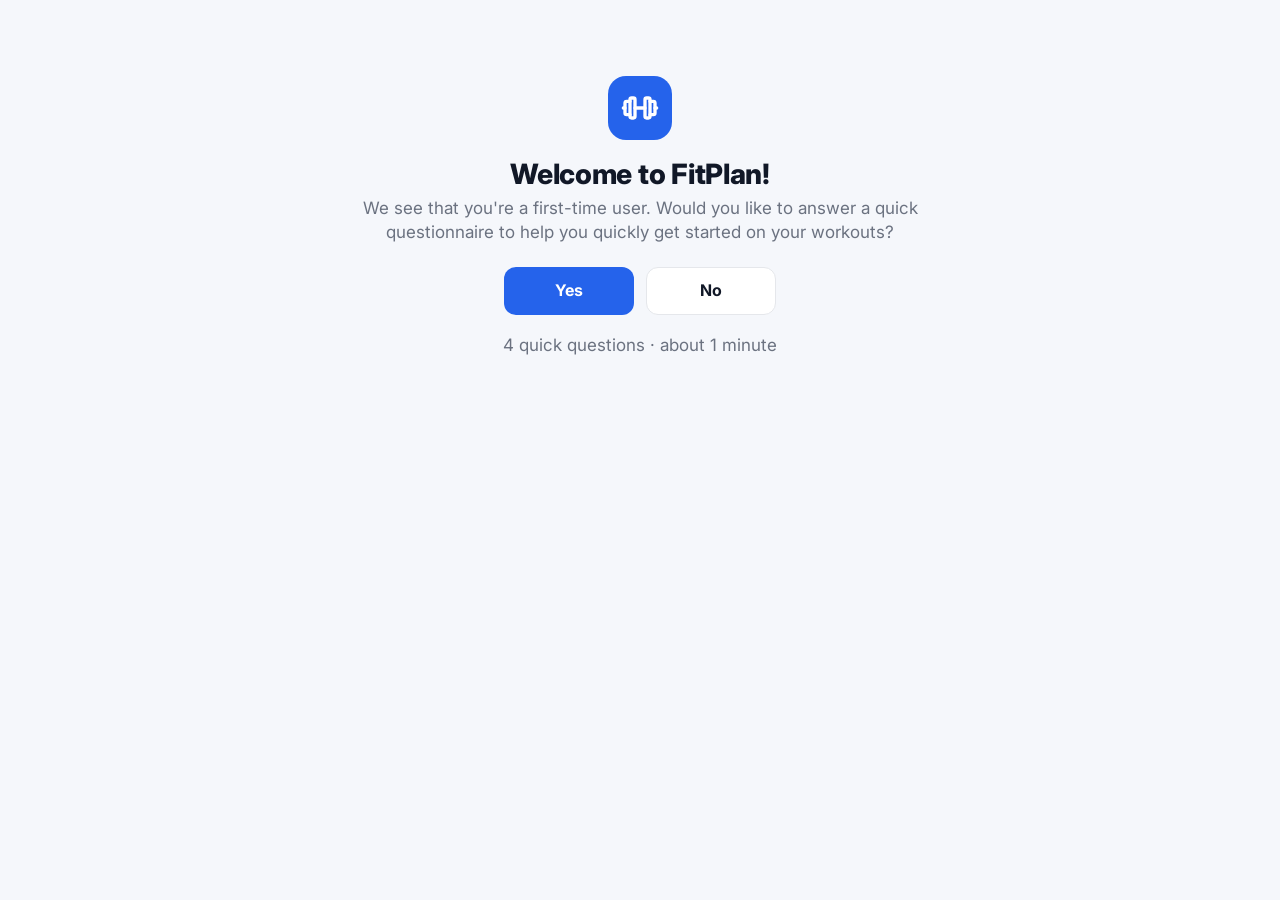
<file: index.html>
<!doctype html>
<html lang="en">
  <head>
    <meta charset="utf-8" />
    <meta name="viewport" content="width=device-width,initial-scale=1" />
    <title>FitPlan · Today</title>
    <link rel="preconnect" href="https://fonts.googleapis.com" />
    <link rel="preconnect" href="https://fonts.gstatic.com" crossorigin />
    <link
      href="https://fonts.googleapis.com/css2?family=Inter:wght@400;500;600;700;800&display=swap"
      rel="stylesheet"
    />
    <link rel="stylesheet" href="css/styles.css" />
  </head>
  <body data-page="today">
    <header class="top">
      <div class="top-in">
        <a class="brand" href="index.html" aria-label="FitPlan home"
          ><span class="mark"
            ><svg
              width="22"
              height="22"
              viewBox="0 0 24 24"
              fill="none"
              stroke="currentColor"
              stroke-width="2"
              stroke-linecap="round"
              stroke-linejoin="round"
              aria-hidden="true"
            >
              <path d="M2 12h1" />
              <path d="M6 8h-2a1 1 0 0 0 -1 1v6a1 1 0 0 0 1 1h2" />
              <path
                d="M6 7v10a1 1 0 0 0 1 1h1a1 1 0 0 0 1 -1v-10a1 1 0 0 0 -1 -1h-1a1 1 0 0 0 -1 1z"
              />
              <path d="M9 12h6" />
              <path
                d="M15 7v10a1 1 0 0 0 1 1h1a1 1 0 0 0 1 -1v-10a1 1 0 0 0 -1 -1h-1a1 1 0 0 0 -1 1z"
              />
              <path d="M18 8h2a1 1 0 0 1 1 1v6a1 1 0 0 1 -1 1h-2" />
              <path d="M22 12h-1" /></svg></span
          >FitPlan</a
        >
        <a
          class="icon-btn"
          href="exercises.html"
          aria-label="Search exercises"
          title="Exercises Index"
          ><svg
            width="22"
            height="22"
            viewBox="0 0 24 24"
            fill="none"
            stroke="currentColor"
            stroke-width="2"
            stroke-linecap="round"
            stroke-linejoin="round"
            aria-hidden="true"
          >
            <circle cx="11" cy="11" r="7" />
            <path d="M21 21l-4.3-4.3" /></svg
        ></a>
        <button
          class="icon-btn"
          data-a="settings"
          aria-label="Settings"
          title="Settings"
        >
          <svg
            width="22"
            height="22"
            viewBox="0 0 24 24"
            fill="none"
            stroke="currentColor"
            stroke-width="2"
            stroke-linecap="round"
            stroke-linejoin="round"
            aria-hidden="true"
          >
            <circle cx="12" cy="12" r="3" />
            <path
              d="M19.4 15a1.65 1.65 0 0 0 .33 1.82l.06.06a2 2 0 1 1-2.83 2.83l-.06-.06a1.65 1.65 0 0 0-1.82-.33 1.65 1.65 0 0 0-1 1.51V21a2 2 0 1 1-4 0v-.09a1.65 1.65 0 0 0-1-1.51 1.65 1.65 0 0 0-1.82.33l-.06.06a2 2 0 1 1-2.83-2.83l.06-.06a1.65 1.65 0 0 0 .33-1.82 1.65 1.65 0 0 0-1.51-1H3a2 2 0 1 1 0-4h.09a1.65 1.65 0 0 0 1.51-1 1.65 1.65 0 0 0-.33-1.82l-.06-.06a2 2 0 1 1 2.83-2.83l.06.06a1.65 1.65 0 0 0 1.82.33H9a1.65 1.65 0 0 0 1-1.51V3a2 2 0 1 1 4 0v.09a1.65 1.65 0 0 0 1 1.51 1.65 1.65 0 0 0 1.82-.33l.06-.06a2 2 0 1 1 2.83 2.83l-.06.06a1.65 1.65 0 0 0-.33 1.82V9a1.65 1.65 0 0 0 1.51 1H21a2 2 0 1 1 0 4h-.09a1.65 1.65 0 0 0-1.51 1z"
            />
          </svg>
        </button>
      </div>
    </header>
    <main id="main">
      <section id="welcome" class="center" hidden>
        <div class="logo">
          <svg
            width="40"
            height="40"
            viewBox="0 0 24 24"
            fill="none"
            stroke="currentColor"
            stroke-width="2"
            stroke-linecap="round"
            stroke-linejoin="round"
            aria-hidden="true"
          >
            <path d="M2 12h1" />
            <path d="M6 8h-2a1 1 0 0 0 -1 1v6a1 1 0 0 0 1 1h2" />
            <path
              d="M6 7v10a1 1 0 0 0 1 1h1a1 1 0 0 0 1 -1v-10a1 1 0 0 0 -1 -1h-1a1 1 0 0 0 -1 1z"
            />
            <path d="M9 12h6" />
            <path
              d="M15 7v10a1 1 0 0 0 1 1h1a1 1 0 0 0 1 -1v-10a1 1 0 0 0 -1 -1h-1a1 1 0 0 0 -1 1z"
            />
            <path d="M18 8h2a1 1 0 0 1 1 1v6a1 1 0 0 1 -1 1h-2" />
            <path d="M22 12h-1" />
          </svg>
        </div>
        <h1>Welcome to FitPlan!</h1>
        <p>
          We see that you're a first-time user. Would you like to answer a quick
          questionnaire to help you quickly get started on your workouts?
        </p>
        <div class="row">
          <button class="btn" data-a="ob-start">Yes</button
          ><button class="btn ghost" data-a="ob-skip">No</button>
        </div>
        <p class="small" style="margin-top: 18px">
          4 quick questions · about 1 minute
        </p>
      </section>

      <section id="ob" class="q" hidden>
        <div class="steps" aria-hidden="true">
          <i></i><i></i><i></i><i></i><i></i>
        </div>
        <div class="eyebrow" id="ob-eyebrow">Question 1/4</div>

        <div data-step="1">
          <h1>What is your gender?</h1>
          <p class="help">This helps us suggest starting weights.</p>
          <div class="field">
            <label for="g">Gender</label>
            <select id="g" class="inp" data-in="ob-gender">
              <option value="">Choose a gender…</option>
              <option>Male</option>
              <option>Female</option>
              <option>Other / non-binary</option>
              <option>Prefer not to say</option>
            </select>
          </div>
        </div>

        <div data-step="2" hidden>
          <h1>How much do you weigh?</h1>
          <p class="help">Pick your unit, then enter your weight.</p>
          <div style="text-align: center">
            <div class="seg" role="group" aria-label="Weight unit">
              <button data-a="ob-unit" data-u="lbs" aria-pressed="true">
                lbs</button
              ><button data-a="ob-unit" data-u="kg" aria-pressed="false">
                kg
              </button>
            </div>
          </div>
          <div class="field">
            <label for="wt">Your weight in <span id="wt-unit">lbs</span></label>
            <input
              id="wt"
              class="inp"
              data-in="ob-w"
              inputmode="decimal"
              autocomplete="off"
              placeholder="Your weight…"
            />
          </div>
        </div>

        <div data-step="3" hidden>
          <h1>Over the past three months, how often do you work out?</h1>
          <p class="help">&nbsp;</p>
          <div class="field">
            <label for="fq">Workout frequency</label>
            <select id="fq" class="inp" data-in="ob-freq">
              <option value="">How often…</option>
              <option value="never">Never</option>
              <option value="1-2">1–2 days per week</option>
              <option value="3-4">3–4 days per week</option>
              <option value="5+">5+ days per week</option>
            </select>
          </div>
        </div>

        <div data-step="4" hidden>
          <h1>What are your fitness goals?</h1>
          <p class="help">Click all that apply.</p>
          <fieldset style="border: 0; padding: 0; margin: 0">
            <legend class="sr">Fitness goals</legend>
            <div class="goals">
              <label class="goal"
                ><input type="checkbox" data-in="ob-goal" value="lose" />Lose
                weight</label
              >
              <label class="goal"
                ><input type="checkbox" data-in="ob-goal" value="muscle" />Build
                muscles</label
              >
              <label class="goal"
                ><input
                  type="checkbox"
                  data-in="ob-goal"
                  value="endurance"
                />Gain endurance (running, cycling)</label
              >
              <label class="goal"
                ><input type="checkbox" data-in="ob-goal" value="active" />Just
                staying active</label
              >
            </div>
          </fieldset>
        </div>

        <div data-step="5" hidden>
          <h1>Does this look right?</h1>
          <p class="help">We'll build a plan that starts today.</p>
          <div class="card summary">
            <dl>
              <div class="sr-row">
                <div>
                  <dt>Gender</dt>
                  <dd id="rv-gender"></dd>
                </div>
                <button
                  class="link"
                  data-a="ob-goto"
                  data-s="1"
                  aria-label="Edit gender"
                >
                  Edit
                </button>
              </div>
              <div class="sr-row">
                <div>
                  <dt>Weight</dt>
                  <dd id="rv-weight"></dd>
                </div>
                <button
                  class="link"
                  data-a="ob-goto"
                  data-s="2"
                  aria-label="Edit weight"
                >
                  Edit
                </button>
              </div>
              <div class="sr-row">
                <div>
                  <dt>Workout frequency</dt>
                  <dd id="rv-freq"></dd>
                </div>
                <button
                  class="link"
                  data-a="ob-goto"
                  data-s="3"
                  aria-label="Edit workout frequency"
                >
                  Edit
                </button>
              </div>
              <div class="sr-row">
                <div>
                  <dt>Goals</dt>
                  <dd id="rv-goals"></dd>
                </div>
                <button
                  class="link"
                  data-a="ob-goto"
                  data-s="4"
                  aria-label="Edit goals"
                >
                  Edit
                </button>
              </div>
            </dl>
          </div>
        </div>

        <div class="q-nav">
          <button class="btn ghost" data-a="ob-back">
            <svg
              width="18"
              height="18"
              viewBox="0 0 24 24"
              fill="none"
              stroke="currentColor"
              stroke-width="2"
              stroke-linecap="round"
              stroke-linejoin="round"
              aria-hidden="true"
            >
              <path d="M15 18l-6-6 6-6" />
            </svg>
            Back
          </button>
          <button class="btn" id="obnext" data-a="ob-next" disabled>
            Next
          </button>
          <button class="btn" id="obcreate" data-a="ob-create" hidden>
            Create my plan
          </button>
        </div>
      </section>

      <section id="ready" class="q" style="max-width: 760px" hidden>
        <div class="center" style="margin-top: 0">
          <div class="logo" style="background: var(--green)">
            <svg
              width="34"
              height="34"
              viewBox="0 0 24 24"
              fill="none"
              stroke="currentColor"
              stroke-width="2"
              stroke-linecap="round"
              stroke-linejoin="round"
              aria-hidden="true"
            >
              <path d="M20 6L9 17l-5-5" />
            </svg>
          </div>
          <h1>Your plan is ready!</h1>
          <p id="ready-sub"></p>
          <p class="small" style="margin: 14px 0 6px">Workouts per week</p>
          <div class="seg" role="group" aria-label="Workouts per week">
            <button data-a="perweek" data-n="2">2</button
            ><button data-a="perweek" data-n="3">3</button
            ><button data-a="perweek" data-n="4">4</button
            ><button data-a="perweek" data-n="5">5</button
            ><button data-a="perweek" data-n="6">6</button>
          </div>
        </div>
        <div class="card" style="margin-top: 18px">
          <h2>Your first week</h2>
          <ul class="exlist" id="ready-week"></ul>
        </div>
        <div class="grid3" style="margin-top: 14px" id="ready-workouts"></div>
        <div class="q-nav">
          <button class="btn" data-a="ob-done">Go to my plan</button>
        </div>
      </section>

      <section id="page" hidden>
        <div class="page-head">
          <div>
            <h1>Welcome back!</h1>
            <p class="muted" id="today-date"></p>
          </div>
        </div>
        <div id="today-main"></div>
        <div class="grid2" style="margin-top: 18px">
          <a class="tile" href="schedule.html"
            ><span class="ti"
              ><svg
                width="22"
                height="22"
                viewBox="0 0 24 24"
                fill="none"
                stroke="currentColor"
                stroke-width="2"
                stroke-linecap="round"
                stroke-linejoin="round"
                aria-hidden="true"
              >
                <rect x="3" y="5" width="18" height="16" rx="2" />
                <path d="M16 3v4M8 3v4M3 10h18" /></svg></span
            ><span
              ><span class="tt">Your Schedule</span
              ><span class="tb" id="tile-schedule"></span></span
          ></a>
          <a class="tile" href="plans.html"
            ><span class="ti"
              ><svg
                width="22"
                height="22"
                viewBox="0 0 24 24"
                fill="none"
                stroke="currentColor"
                stroke-width="2"
                stroke-linecap="round"
                stroke-linejoin="round"
                aria-hidden="true"
              >
                <rect x="5" y="3" width="14" height="18" rx="2" />
                <path d="M9 8h6M9 12h6M9 16h4" /></svg></span
            ><span
              ><span class="tt">Your Workout Plans</span
              ><span class="tb" id="tile-plans"></span></span
          ></a>
          <a class="tile" href="progress.html"
            ><span class="ti"
              ><svg
                width="22"
                height="22"
                viewBox="0 0 24 24"
                fill="none"
                stroke="currentColor"
                stroke-width="2"
                stroke-linecap="round"
                stroke-linejoin="round"
                aria-hidden="true"
              >
                <path d="M3 3v18h18" />
                <path d="M7 15l4-4 3 3 5-6" /></svg></span
            ><span
              ><span class="tt">Your Progress</span
              ><span class="tb" id="tile-progress"></span></span
          ></a>
          <a class="tile" href="exercises.html"
            ><span class="ti"
              ><svg
                width="22"
                height="22"
                viewBox="0 0 24 24"
                fill="none"
                stroke="currentColor"
                stroke-width="2"
                stroke-linecap="round"
                stroke-linejoin="round"
                aria-hidden="true"
              >
                <circle cx="12" cy="12" r="9" />
                <path
                  d="M9.5 9a2.5 2.5 0 1 1 3.5 2.3c-.7.3-1 .9-1 1.7M12 17h.01"
                /></svg></span
            ><span
              ><span class="tt">Exercises Index</span
              ><span class="tb">Unsure how to do it? Find out here.</span></span
            ></a
          >
        </div>
        <div id="today-bar"></div>
      </section>

      <section id="sub" hidden></section>
    </main>
    <nav class="nav" aria-label="Main">
      <div class="nav-in">
        <a href="index.html" aria-current="page"
          ><svg
            width="22"
            height="22"
            viewBox="0 0 24 24"
            fill="none"
            stroke="currentColor"
            stroke-width="2"
            stroke-linecap="round"
            stroke-linejoin="round"
            aria-hidden="true"
          >
            <path d="M3 11l9-8 9 8" />
            <path d="M5 10v10h14V10" /></svg
          ><span>Today</span></a
        >
        <a href="schedule.html"
          ><svg
            width="22"
            height="22"
            viewBox="0 0 24 24"
            fill="none"
            stroke="currentColor"
            stroke-width="2"
            stroke-linecap="round"
            stroke-linejoin="round"
            aria-hidden="true"
          >
            <rect x="3" y="5" width="18" height="16" rx="2" />
            <path d="M16 3v4M8 3v4M3 10h18" /></svg
          ><span>Schedule</span></a
        >
        <a href="plans.html"
          ><svg
            width="22"
            height="22"
            viewBox="0 0 24 24"
            fill="none"
            stroke="currentColor"
            stroke-width="2"
            stroke-linecap="round"
            stroke-linejoin="round"
            aria-hidden="true"
          >
            <rect x="5" y="3" width="14" height="18" rx="2" />
            <path d="M9 8h6M9 12h6M9 16h4" /></svg
          ><span>Plans</span></a
        >
        <a href="progress.html"
          ><svg
            width="22"
            height="22"
            viewBox="0 0 24 24"
            fill="none"
            stroke="currentColor"
            stroke-width="2"
            stroke-linecap="round"
            stroke-linejoin="round"
            aria-hidden="true"
          >
            <path d="M3 3v18h18" />
            <path d="M7 15l4-4 3 3 5-6" /></svg
          ><span>Progress</span></a
        >
      </div>
    </nav>

    <div class="overlay" id="settings" hidden>
      <div
        class="modal"
        role="dialog"
        aria-modal="true"
        aria-labelledby="set-title"
      >
        <h2 id="set-title">Settings</h2>
        <div class="setting">
          <div>
            <b>Profile</b>
            <div class="small muted" id="set-profile">
              No profile yet. Answer the questionnaire to create one.
            </div>
          </div>
        </div>
        <div class="setting">
          <div>
            <b>Units</b>
            <div class="small muted">
              Switching converts your plan, logs and personal bests
            </div>
          </div>
          <div
            class="seg"
            role="group"
            aria-label="Weight unit"
            style="margin: 0"
          >
            <button data-a="unit" data-u="lbs" aria-pressed="false">lbs</button
            ><button data-a="unit" data-u="kg" aria-pressed="true">kg</button>
          </div>
        </div>
        <div class="setting">
          <div>
            <b>Workout reminders</b>
            <div class="small muted">Notify me on workout days</div>
          </div>
          <button
            class="switch"
            id="set-notif"
            data-a="notif"
            aria-pressed="true"
            aria-label="Workout reminders"
          ></button>
        </div>
        <div class="setting">
          <div>
            <b>Privacy</b>
            <div class="small muted">
              Your workout data is stored only in this browser and is never
              shared.
            </div>
          </div>
        </div>
        <div class="setting">
          <div>
            <b>Reset demo</b>
            <div class="small muted">
              Clears everything and starts as a first-time user (Alt+Shift+R)
            </div>
          </div>
          <button class="btn sm danger" data-a="reset">Reset</button>
        </div>
        <div class="acts">
          <button class="btn ghost" data-a="close">Close</button>
        </div>
      </div>
    </div>

    <div class="overlay" id="confirm" hidden>
      <div
        class="modal"
        role="alertdialog"
        aria-modal="true"
        aria-labelledby="cf-title"
        aria-describedby="cf-msg"
      >
        <h2 id="cf-title"></h2>
        <p id="cf-msg" class="muted"></p>
        <div class="acts">
          <button class="btn ghost" data-a="close">Cancel</button
          ><button class="btn" id="cf-ok" data-a="ok">OK</button>
        </div>
      </div>
    </div>

    <div id="toast" role="status" aria-live="polite"></div>
    <noscript
      ><p style="padding: 20px">
        FitPlan needs JavaScript enabled to save your plan and workouts.
      </p></noscript
    >
    <script src="js/app.js"></script>
  </body>
</html>
</file>
<file: css/styles.css>
:root {
  --blue: #2563eb;
  --blue-d: #1d4ed8;
  --blue-l: #eef3ff;
  --green: #16a34a;
  --green-l: #e7f6ec;
  --gray: #9ca3af;
  --gray-l: #f1f3f6;
  --red: #dc2626;
  --red-l: #fdecec;
  --bg: #f5f7fb;
  --card: #fff;
  --text: #111827;
  --muted: #6b7280;
  --line: #e5e7eb;
  --r: 14px;
  --nav: 64px;
}
* {
  box-sizing: border-box;
}
[hidden] {
  display: none !important;
}
body.nonav .top,
body.nonav .nav {
  display: none;
}
a.icon-btn {
  color: inherit;
}
html,
body {
  margin: 0;
}
body {
  font-family:
    Inter,
    system-ui,
    -apple-system,
    "Segoe UI",
    Roboto,
    Arial,
    sans-serif;
  background: var(--bg);
  color: var(--text);
  font-size: 16px;
  line-height: 1.45;
  -webkit-font-smoothing: antialiased;
}
button,
input,
select {
  font: inherit;
  color: inherit;
}
button {
  cursor: pointer;
}
button:disabled {
  cursor: not-allowed;
}
:focus-visible {
  outline: 3px solid #93b4fb;
  outline-offset: 2px;
}
h1 {
  font-size: 28px;
  line-height: 1.2;
  margin: 0 0 4px;
  font-weight: 800;
  letter-spacing: -0.01em;
}
h2 {
  font-size: 18px;
  margin: 0 0 10px;
  font-weight: 700;
}
h3 {
  font-size: 16px;
  margin: 0;
  font-weight: 700;
}
p {
  margin: 0 0 10px;
}
.muted {
  color: var(--muted);
}
.small {
  font-size: 13px;
}
.sr {
  position: absolute;
  width: 1px;
  height: 1px;
  overflow: hidden;
  clip: rect(0 0 0 0);
  white-space: nowrap;
}

/* top bar */
.top {
  position: sticky;
  top: 0;
  z-index: 20;
  background: #fff;
  border-bottom: 1px solid var(--line);
}
.top-in {
  max-width: 1040px;
  margin: 0 auto;
  display: flex;
  align-items: center;
  gap: 4px;
  padding: 8px 16px;
}
.brand {
  text-decoration: none;
  font-weight: 800;
  font-size: 20px;
  color: var(--blue);
  display: flex;
  align-items: center;
  gap: 8px;
  margin-right: auto;
  background: none;
  border: 0;
  padding: 4px 0;
}
.brand .mark {
  width: 30px;
  height: 30px;
  border-radius: 9px;
  background: var(--blue);
  color: #fff;
  display: grid;
  place-items: center;
}
.icon-btn {
  width: 40px;
  height: 40px;
  border-radius: 10px;
  border: 0;
  background: transparent;
  display: grid;
  place-items: center;
  color: var(--text);
  flex: none;
}
.icon-btn:hover {
  background: var(--gray-l);
}
.icon-btn.danger {
  color: var(--red);
}
.icon-btn:disabled {
  color: #c7cbd2;
  background: none;
}

main {
  max-width: 1040px;
  margin: 0 auto;
  padding: 22px 16px calc(var(--nav) + 110px);
}
body.nonav main {
  padding-bottom: 40px;
}

/* bottom nav */
.nav {
  position: fixed;
  bottom: 0;
  left: 0;
  right: 0;
  background: #fff;
  border-top: 1px solid var(--line);
  z-index: 30;
}
.nav-in {
  max-width: 640px;
  margin: 0 auto;
  display: grid;
  grid-template-columns: repeat(4, 1fr);
  height: var(--nav);
}
.nav a {
  text-decoration: none;
  border: 0;
  background: none;
  display: flex;
  flex-direction: column;
  align-items: center;
  justify-content: center;
  gap: 2px;
  font-size: 12px;
  color: var(--muted);
  font-weight: 600;
}
.nav a[aria-current="page"] {
  color: var(--blue);
}
.nav a[aria-current="page"] svg {
  stroke-width: 2.4;
}

/* buttons */
.btn {
  display: inline-flex;
  align-items: center;
  justify-content: center;
  gap: 8px;
  min-height: 48px;
  padding: 0 22px;
  border-radius: 12px;
  border: 0;
  background: var(--blue);
  color: #fff;
  font-weight: 700;
  font-size: 16px;
}
.btn:hover {
  background: var(--blue-d);
}
.btn:disabled {
  background: #c9d3e6;
  color: #f8fafc;
}
.btn.ghost {
  background: #fff;
  color: var(--text);
  border: 1px solid var(--line);
}
.btn.ghost:hover {
  background: var(--gray-l);
}
.btn.danger {
  background: var(--red);
}
.btn.sm {
  min-height: 38px;
  padding: 0 14px;
  font-size: 14px;
  border-radius: 10px;
}
.btn.wide {
  width: 100%;
}
.link {
  background: none;
  border: 0;
  color: var(--blue);
  font-weight: 600;
  padding: 4px 0;
}
.link.danger {
  color: var(--red);
}
.actionbar {
  position: fixed;
  left: 0;
  right: 0;
  bottom: var(--nav);
  padding: 12px 16px 12px;
  background: linear-gradient(rgba(245, 247, 251, 0), var(--bg) 35%);
  z-index: 25;
}
body.nonav .actionbar {
  bottom: 0;
}
.actionbar-in {
  max-width: 640px;
  margin: 0 auto;
  display: flex;
  gap: 10px;
}
.actionbar .btn {
  flex: 1;
  box-shadow: 0 6px 18px rgba(37, 99, 235, 0.25);
}
.actionbar .btn:disabled {
  box-shadow: none;
}
.actionbar .hint {
  position: absolute;
  top: -10px;
  left: 0;
  right: 0;
  text-align: center;
}

/* cards */
.card {
  background: var(--card);
  border: 1px solid var(--line);
  border-radius: var(--r);
  padding: 18px;
}
.card + .card {
  margin-top: 14px;
}
.stack > * + * {
  margin-top: 14px;
}
.grid2 {
  display: grid;
  grid-template-columns: repeat(2, 1fr);
  gap: 14px;
}
.grid3 {
  display: grid;
  grid-template-columns: repeat(3, 1fr);
  gap: 14px;
}
.grid4 {
  display: grid;
  grid-template-columns: repeat(4, 1fr);
  gap: 14px;
}
.page-head {
  display: flex;
  align-items: flex-start;
  justify-content: space-between;
  gap: 12px;
  margin-bottom: 18px;
  flex-wrap: wrap;
}
.sub-head {
  display: flex;
  align-items: center;
  gap: 8px;
  margin: -6px 0 14px;
}
.back {
  display: inline-flex;
  align-items: center;
  gap: 4px;
  background: none;
  border: 0;
  color: var(--blue);
  font-weight: 600;
  padding: 6px 8px 6px 0;
}
.pill {
  display: inline-flex;
  align-items: center;
  gap: 4px;
  font-size: 12px;
  font-weight: 700;
  padding: 3px 9px;
  border-radius: 999px;
  background: var(--blue-l);
  color: var(--blue);
}
.pill.green {
  background: var(--green-l);
  color: var(--green);
}
.pill.gray {
  background: var(--gray-l);
  color: var(--muted);
}
.state-done {
  border-left: 5px solid var(--green);
}
.state-todo {
  border-left: 5px solid var(--blue);
}
.state-rest {
  border-left: 5px solid var(--gray);
  background: #fafbfc;
}
.exlist {
  list-style: none;
  margin: 10px 0 0;
  padding: 0;
}
.exlist li {
  display: flex;
  justify-content: space-between;
  gap: 12px;
  padding: 9px 0;
  border-top: 1px solid var(--line);
}
.exlist li:first-child {
  border-top: 0;
}
.exlist .n {
  font-weight: 600;
}
.exlist .d {
  color: var(--muted);
  white-space: nowrap;
}
.empty {
  text-align: center;
  padding: 36px 18px;
}
.empty svg {
  color: var(--gray);
}

/* tiles (today) */
.tile {
  color: inherit;
  text-decoration: none;
  display: flex;
  gap: 14px;
  text-align: left;
  width: 100%;
  background: #fff;
  border: 1px solid var(--line);
  border-radius: var(--r);
  padding: 16px;
  min-height: 120px;
}
.tile:hover {
  border-color: #bcccf5;
  box-shadow: 0 2px 10px rgba(17, 24, 39, 0.05);
}
.tile .ti {
  flex: none;
  width: 46px;
  height: 46px;
  border-radius: 12px;
  display: grid;
  place-items: center;
  background: var(--blue-l);
  color: var(--blue);
}
.tile .tt,
.tile .tb {
  display: block;
}
.tile .tt {
  font-weight: 700;
  font-size: 17px;
  margin-bottom: 4px;
}
.tile .tb {
  font-size: 14px;
  color: var(--muted);
}
.tile .tb b {
  color: var(--blue);
  font-weight: 600;
}

/* welcome / onboarding */
.center {
  max-width: 560px;
  margin: 6vh auto 0;
  text-align: center;
}
.center .logo {
  width: 64px;
  height: 64px;
  border-radius: 18px;
  background: var(--blue);
  color: #fff;
  display: grid;
  place-items: center;
  margin: 0 auto 18px;
}
.center p {
  color: var(--muted);
  font-size: 17px;
}
.row {
  display: flex;
  gap: 12px;
  justify-content: center;
  flex-wrap: wrap;
  margin-top: 22px;
}
.row .btn {
  min-width: 130px;
}
.steps {
  display: flex;
  gap: 6px;
  justify-content: center;
  margin: 0 0 18px;
}
.steps i {
  width: 38px;
  height: 6px;
  border-radius: 9px;
  background: var(--line);
}
.steps i.on {
  background: var(--blue);
}
.q {
  max-width: 520px;
  margin: 4vh auto 0;
}
.q .eyebrow {
  color: var(--blue);
  font-weight: 700;
  font-size: 14px;
  text-align: center;
}
.q h1 {
  text-align: center;
  font-size: 26px;
  margin: 6px 0 4px;
}
.q .help {
  text-align: center;
  color: var(--muted);
  margin-bottom: 22px;
}
.field {
  display: block;
}
.field label,
.lbl {
  display: block;
  font-weight: 600;
  font-size: 14px;
  margin-bottom: 6px;
}
.inp,
select.inp {
  width: 100%;
  height: 50px;
  border: 1.5px solid #cfd5df;
  border-radius: 12px;
  padding: 0 14px;
  background: #fff;
  font-size: 17px;
}
.inp:focus {
  border-color: var(--blue);
  outline: none;
  box-shadow: 0 0 0 3px #dbe6ff;
}
.inp.bad {
  border-color: var(--red);
}
.err {
  color: var(--red);
  font-size: 14px;
  margin-top: 6px;
  min-height: 20px;
}
.seg {
  display: inline-flex;
  border: 1.5px solid #cfd5df;
  border-radius: 12px;
  padding: 3px;
  background: #fff;
  margin: 0 auto 14px;
}
.seg button {
  border: 0;
  background: none;
  padding: 8px 22px;
  border-radius: 9px;
  font-weight: 700;
  color: var(--muted);
}
.seg button[aria-pressed="true"] {
  background: var(--blue);
  color: #fff;
}
.goals {
  display: grid;
  grid-template-columns: 1fr 1fr;
  gap: 10px;
}
.goal {
  display: flex;
  gap: 10px;
  align-items: center;
  border: 1.5px solid #cfd5df;
  border-radius: 12px;
  padding: 14px;
  background: #fff;
  cursor: pointer;
  font-weight: 600;
}
.goal.on {
  border-color: var(--blue);
  background: var(--blue-l);
}
.goal input {
  width: 20px;
  height: 20px;
  accent-color: var(--blue);
  flex: none;
}
.q-nav {
  display: flex;
  gap: 10px;
  margin-top: 26px;
}
.q-nav .btn {
  flex: 1;
}
.summary {
  text-align: left;
}
.summary dl {
  margin: 0;
}
.summary .sr-row {
  display: flex;
  justify-content: space-between;
  gap: 12px;
  padding: 12px 0;
  border-top: 1px solid var(--line);
  align-items: center;
}
.summary .sr-row:first-child {
  border-top: 0;
}
.summary dt {
  color: var(--muted);
  font-size: 14px;
}
.summary dd {
  margin: 0;
  font-weight: 600;
}

/* schedule */
.weeknav {
  display: flex;
  align-items: center;
  gap: 6px;
}
.weeknav .icon-btn {
  border: 1px solid var(--line);
  background: #fff;
}
.weeknav span {
  font-weight: 600;
  font-size: 14px;
  min-width: 150px;
  text-align: center;
}
.week {
  display: grid;
  grid-template-columns: repeat(7, 1fr);
  gap: 8px;
}
.day {
  background: #fff;
  border: 1.5px solid var(--line);
  border-radius: 12px;
  padding: 10px 8px;
  min-height: 116px;
  text-align: left;
  display: flex;
  flex-direction: column;
  gap: 6px;
  position: relative;
}
.day:hover {
  border-color: #bcccf5;
}
.day .dn {
  font-size: 12px;
  font-weight: 700;
  color: var(--muted);
  text-transform: uppercase;
  letter-spacing: 0.04em;
}
.day .dd {
  width: 32px;
  height: 32px;
  border-radius: 50%;
  display: grid;
  place-items: center;
  font-weight: 700;
}
.day.today .dd {
  border: 2.5px solid var(--blue);
  color: var(--blue);
}
.day .dl {
  font-size: 13px;
  font-weight: 600;
  color: var(--blue);
  line-height: 1.25;
}
.day .dot {
  display: none;
  width: 8px;
  height: 8px;
  border-radius: 50%;
  background: var(--blue);
}
.day.rest {
  background: #f7f8fa;
}
.day.rest .dl {
  color: var(--gray);
}
.day.rest .dot {
  background: var(--gray);
}
.day.done {
  background: var(--green-l);
  border-color: #b7e2c5;
}
.day.done .dl {
  color: var(--green);
}
.day.done .dot {
  background: var(--green);
}
.day .ck {
  position: absolute;
  top: 8px;
  right: 8px;
  color: var(--green);
}
.day.none .dl {
  color: #c7cbd2;
}
.day.none .dot {
  visibility: hidden;
}
.day.sel {
  border-color: var(--blue);
  box-shadow: 0 0 0 3px #dbe6ff;
}
.weeknav .seg {
  margin: 0 6px 0 0;
}
.weeknav .seg button {
  padding: 6px 14px;
}
.mhead {
  margin-bottom: 6px;
}
.mhead span {
  text-align: center;
  font-size: 12px;
  font-weight: 700;
  color: var(--muted);
  text-transform: uppercase;
  letter-spacing: 0.04em;
}
.day.m {
  min-height: 92px;
  padding: 6px;
}
.day.m .dd {
  width: 28px;
  height: 28px;
  font-size: 14px;
}
.day.out {
  opacity: 0.45;
}
.legend {
  display: flex;
  gap: 16px;
  flex-wrap: wrap;
  margin: 12px 0 18px;
  font-size: 13px;
  color: var(--muted);
}
.legend i {
  display: inline-block;
  width: 10px;
  height: 10px;
  border-radius: 3px;
  margin-right: 6px;
  vertical-align: -1px;
}
.excards {
  display: grid;
  grid-template-columns: repeat(auto-fill, minmax(220px, 1fr));
  gap: 10px;
  margin-top: 12px;
}
.excard {
  border: 1px solid var(--line);
  border-radius: 12px;
  padding: 12px 14px;
  background: #fff;
}
.excard .n {
  font-weight: 700;
}
.excard .d {
  color: var(--muted);
  font-size: 14px;
}
.detail-actions {
  display: flex;
  gap: 10px;
  flex-wrap: wrap;
  margin-top: 16px;
}

/* log */
.logtop {
  display: flex;
  justify-content: space-between;
  gap: 14px;
  align-items: flex-end;
  flex-wrap: wrap;
  margin-bottom: 14px;
}
.datef {
  display: flex;
  flex-direction: column;
}
.datef input {
  height: 44px;
  border: 1.5px solid #cfd5df;
  border-radius: 10px;
  padding: 0 10px;
  background: #fff;
}
.bar {
  height: 10px;
  border-radius: 9px;
  background: var(--line);
  overflow: hidden;
  margin-top: 8px;
}
.bar > i {
  display: block;
  height: 100%;
  background: var(--green);
  border-radius: 9px;
  transition: width 0.25s;
}
.progress-card {
  position: sticky;
  top: 57px;
  z-index: 5;
}
.exhead {
  display: flex;
  justify-content: space-between;
  gap: 10px;
  align-items: flex-start;
}
.sets {
  margin-top: 12px;
}
.setrow,
.sethead {
  display: grid;
  grid-template-columns: 52px 1fr 1fr 48px;
  gap: 10px;
  align-items: center;
}
.sethead {
  font-size: 12px;
  font-weight: 700;
  color: var(--muted);
  text-transform: uppercase;
  letter-spacing: 0.04em;
  padding: 0 8px 4px;
}
.setrow {
  padding: 8px;
  border-radius: 12px;
  transition: background 0.2s;
}
.setrow + .setrow {
  margin-top: 4px;
}
.setrow.done {
  background: var(--green-l);
}
.setrow .sn {
  font-weight: 700;
  font-size: 14px;
}
.stepper {
  display: flex;
  align-items: center;
  border: 1.5px solid #cfd5df;
  border-radius: 11px;
  background: #fff;
  overflow: hidden;
  max-width: 170px;
}
.stepper button {
  width: 38px;
  height: 42px;
  border: 0;
  background: #f6f7f9;
  font-size: 20px;
  font-weight: 700;
  color: var(--blue);
  flex: none;
}
.stepper button:hover {
  background: var(--blue-l);
}
.stepper input,
.stepper output {
  width: 100%;
  min-width: 0;
  height: 42px;
  border: 0;
  text-align: center;
  font-weight: 700;
  font-size: 16px;
  background: #fff;
  display: grid;
  place-items: center;
}
.stepper input:focus {
  outline: none;
  background: #f3f7ff;
}
.stepper .u {
  font-size: 12px;
  color: var(--muted);
  padding-right: 6px;
  flex: none;
}
.tick {
  width: 44px;
  height: 44px;
  border-radius: 50%;
  border: 2px solid #cfd5df;
  background: #fff;
  display: grid;
  place-items: center;
  color: transparent;
}
.tick:hover {
  border-color: var(--green);
}
.tick[aria-pressed="true"] {
  background: var(--green);
  border-color: var(--green);
  color: #fff;
}
.exdone {
  color: var(--green);
}

/* edit */
.edrow {
  display: grid;
  grid-template-columns: 1fr auto;
  gap: 10px;
  align-items: start;
}
.edfields {
  display: flex;
  gap: 14px;
  flex-wrap: wrap;
  margin-top: 12px;
}
.edfields .f {
  min-width: 130px;
}
.edfields .lbl {
  font-size: 12px;
  color: var(--muted);
  text-transform: uppercase;
  letter-spacing: 0.04em;
}
.note {
  background: var(--blue-l);
  color: #1e3a8a;
  border-radius: 12px;
  padding: 12px 14px;
  font-size: 14px;
  margin-bottom: 14px;
}

/* custom plan builder */
.bpw {
  border: 1px solid var(--line);
  border-radius: 12px;
  padding: 14px;
}
.bpdays {
  display: grid;
  grid-template-columns: repeat(auto-fill, minmax(150px, 1fr));
  gap: 10px;
  margin-top: 10px;
}
.bpday {
  border: 1.5px solid var(--line);
  border-radius: 12px;
  padding: 10px;
  background: #f7f8fa;
}
.bpday.on {
  border-color: #bcccf5;
  background: var(--blue-l);
}
.bpday .inp {
  height: 42px;
  font-size: 15px;
}

/* exercises */
.search {
  position: relative;
  margin-bottom: 18px;
}
.search svg {
  position: absolute;
  left: 14px;
  top: 50%;
  transform: translateY(-50%);
  color: var(--muted);
}
.search input {
  padding-left: 44px;
}
.cat {
  text-align: left;
  background: #fff;
  border: 1px solid var(--line);
  border-radius: var(--r);
  padding: 18px;
  width: 100%;
}
.cat:hover {
  border-color: #bcccf5;
}
.cat h2 {
  display: flex;
  justify-content: space-between;
  align-items: center;
}
.cat ul {
  margin: 0;
  padding-left: 18px;
  color: var(--muted);
}
.areas {
  display: grid;
  grid-template-columns: repeat(3, 1fr);
  gap: 12px;
}
.area {
  background: #fff;
  border: 1px solid var(--line);
  border-radius: var(--r);
  padding: 12px;
  text-align: center;
  font-weight: 700;
}
.area:hover {
  border-color: #bcccf5;
}
.aimg {
  display: block;
  position: relative;
  margin-top: 8px;
}
.aimg img {
  display: block;
  width: 100%;
  aspect-ratio: 4/3;
  object-fit: cover;
  border-radius: 10px;
}
.aimg .fallback {
  display: none;
}
.aimg.noimg img {
  display: none;
}
.aimg.noimg .fallback {
  display: block;
}
.aimg .fallback svg {
  display: block;
  width: 100%;
  height: 120px;
}
.exrow {
  display: flex;
  justify-content: space-between;
  align-items: center;
  width: 100%;
  text-align: left;
  background: #fff;
  border: 0;
  border-top: 1px solid var(--line);
  padding: 14px 4px;
  font-weight: 600;
  font-size: 17px;
}
.exrow:first-child {
  border-top: 0;
}
.exrow:hover {
  color: var(--blue);
}
.exrow .muted {
  font-weight: 500;
  font-size: 13px;
}
.figs {
  display: grid;
  grid-template-columns: 1fr 1fr;
  gap: 12px;
}
.figs figure {
  margin: 0;
  background: #f8fafc;
  border: 1px solid var(--line);
  border-radius: 12px;
  padding: 10px;
  text-align: center;
}
.figs svg {
  width: 100%;
  height: 220px;
}
.figs img {
  width: 100%;
  height: auto;
  display: block;
  border-radius: 8px;
  margin-bottom: 6px;
}
.figs img.split-0,
.figs img.split-1 {
  aspect-ratio: 3/4;
  object-fit: cover;
  background: #fff;
}
.figs img.split-0 {
  object-position: 0% 50%;
}
.figs img.split-1 {
  object-position: 100% 50%;
}
.figs figcaption {
  font-size: 13px;
  font-weight: 700;
  color: var(--muted);
}
.crumb {
  color: var(--muted);
  font-size: 14px;
  margin-bottom: 4px;
}
.crumb button {
  background: none;
  border: 0;
  padding: 0;
  color: var(--blue);
  font-weight: 600;
}

/* progress */
.stat {
  background: #fff;
  border: 1px solid var(--line);
  border-radius: var(--r);
  padding: 16px;
}
.stat .k {
  font-size: 13px;
  color: var(--muted);
  font-weight: 600;
  display: flex;
  align-items: center;
  gap: 6px;
}
.stat .v {
  font-size: 28px;
  font-weight: 800;
  margin-top: 4px;
}
.stat .v small {
  font-size: 14px;
  color: var(--muted);
  font-weight: 600;
}
.chart svg {
  width: 100%;
  height: auto;
  display: block;
}
.pb {
  display: flex;
  justify-content: space-between;
  padding: 10px 0;
  border-top: 1px solid var(--line);
}
.pb:first-child {
  border-top: 0;
}

/* modal + toast */
.overlay {
  position: fixed;
  inset: 0;
  background: rgba(17, 24, 39, 0.45);
  display: grid;
  place-items: center;
  z-index: 60;
  padding: 16px;
}
.modal {
  background: #fff;
  border-radius: 18px;
  max-width: 440px;
  width: 100%;
  padding: 22px;
  box-shadow: 0 20px 50px rgba(0, 0, 0, 0.25);
  max-height: 90vh;
  overflow: auto;
}
.modal .acts {
  display: flex;
  gap: 10px;
  justify-content: flex-end;
  margin-top: 18px;
  flex-wrap: wrap;
}
.setting {
  display: flex;
  justify-content: space-between;
  align-items: center;
  gap: 12px;
  padding: 12px 0;
  border-top: 1px solid var(--line);
}
.switch {
  width: 50px;
  height: 30px;
  border-radius: 99px;
  border: 0;
  background: #cfd5df;
  position: relative;
  flex: none;
}
.switch::after {
  content: "";
  position: absolute;
  top: 3px;
  left: 3px;
  width: 24px;
  height: 24px;
  border-radius: 50%;
  background: #fff;
  transition: left 0.2s;
}
.switch[aria-pressed="true"] {
  background: var(--green);
}
.switch[aria-pressed="true"]::after {
  left: 23px;
}
#toast {
  position: fixed;
  left: 50%;
  bottom: calc(var(--nav) + 116px);
  transform: translate(-50%, 20px);
  background: #111827;
  color: #fff;
  padding: 12px 18px;
  border-radius: 14px;
  box-shadow: 0 10px 30px rgba(0, 0, 0, 0.25);
  opacity: 0;
  pointer-events: none;
  transition: all 0.25s;
  z-index: 70;
  max-width: min(520px, calc(100vw - 32px));
  font-weight: 600;
}
#toast.show {
  opacity: 1;
  transform: translate(-50%, 0);
}
#toast .ts {
  display: block;
  font-weight: 500;
  color: #cbd5e1;
  font-size: 14px;
  margin-top: 2px;
}
#toast .pbb {
  display: inline-block;
  margin-top: 6px;
  background: #facc15;
  color: #422006;
  border-radius: 99px;
  padding: 2px 10px;
  font-size: 13px;
  font-weight: 700;
}
body.nonav #toast {
  bottom: 24px;
}

@media (max-width: 820px) {
  .grid4 {
    grid-template-columns: repeat(2, 1fr);
  }
  .grid3 {
    grid-template-columns: 1fr 1fr;
  }
}
@media (max-width: 620px) {
  h1 {
    font-size: 24px;
  }
  main {
    padding-top: 16px;
  }
  .grid2,
  .grid3 {
    grid-template-columns: 1fr;
  }
  .week {
    gap: 4px;
  }
  .day {
    min-height: 78px;
    padding: 8px 2px;
    align-items: center;
    text-align: center;
  }
  .day .dl {
    display: none;
  }
  .day .dot {
    display: block;
  }
  .day .dd {
    width: 28px;
    height: 28px;
    font-size: 14px;
  }
  .day.m {
    min-height: 52px;
    padding: 4px 2px;
  }
  .weeknav {
    flex-wrap: wrap;
  }
  .weeknav .seg {
    flex-basis: 100%;
    margin: 0 0 6px;
  }
  .weeknav .seg button {
    flex: 1;
  }
  .day .ck {
    top: 3px;
    right: 3px;
  }
  .day .ck svg {
    width: 12px;
    height: 12px;
  }
  .areas {
    grid-template-columns: repeat(2, 1fr);
  }
  .goals {
    grid-template-columns: 1fr;
  }
  .setrow,
  .sethead {
    grid-template-columns: 34px 1fr 1fr 44px;
    gap: 6px;
  }
  .setrow {
    padding: 6px 4px;
  }
  .stepper button {
    width: 32px;
  }
  .stepper .u {
    display: none;
  }
  .figs svg {
    height: 160px;
  }
  .weeknav span {
    min-width: 0;
  }
  .progress-card {
    top: 57px;
  }
}
</file>
